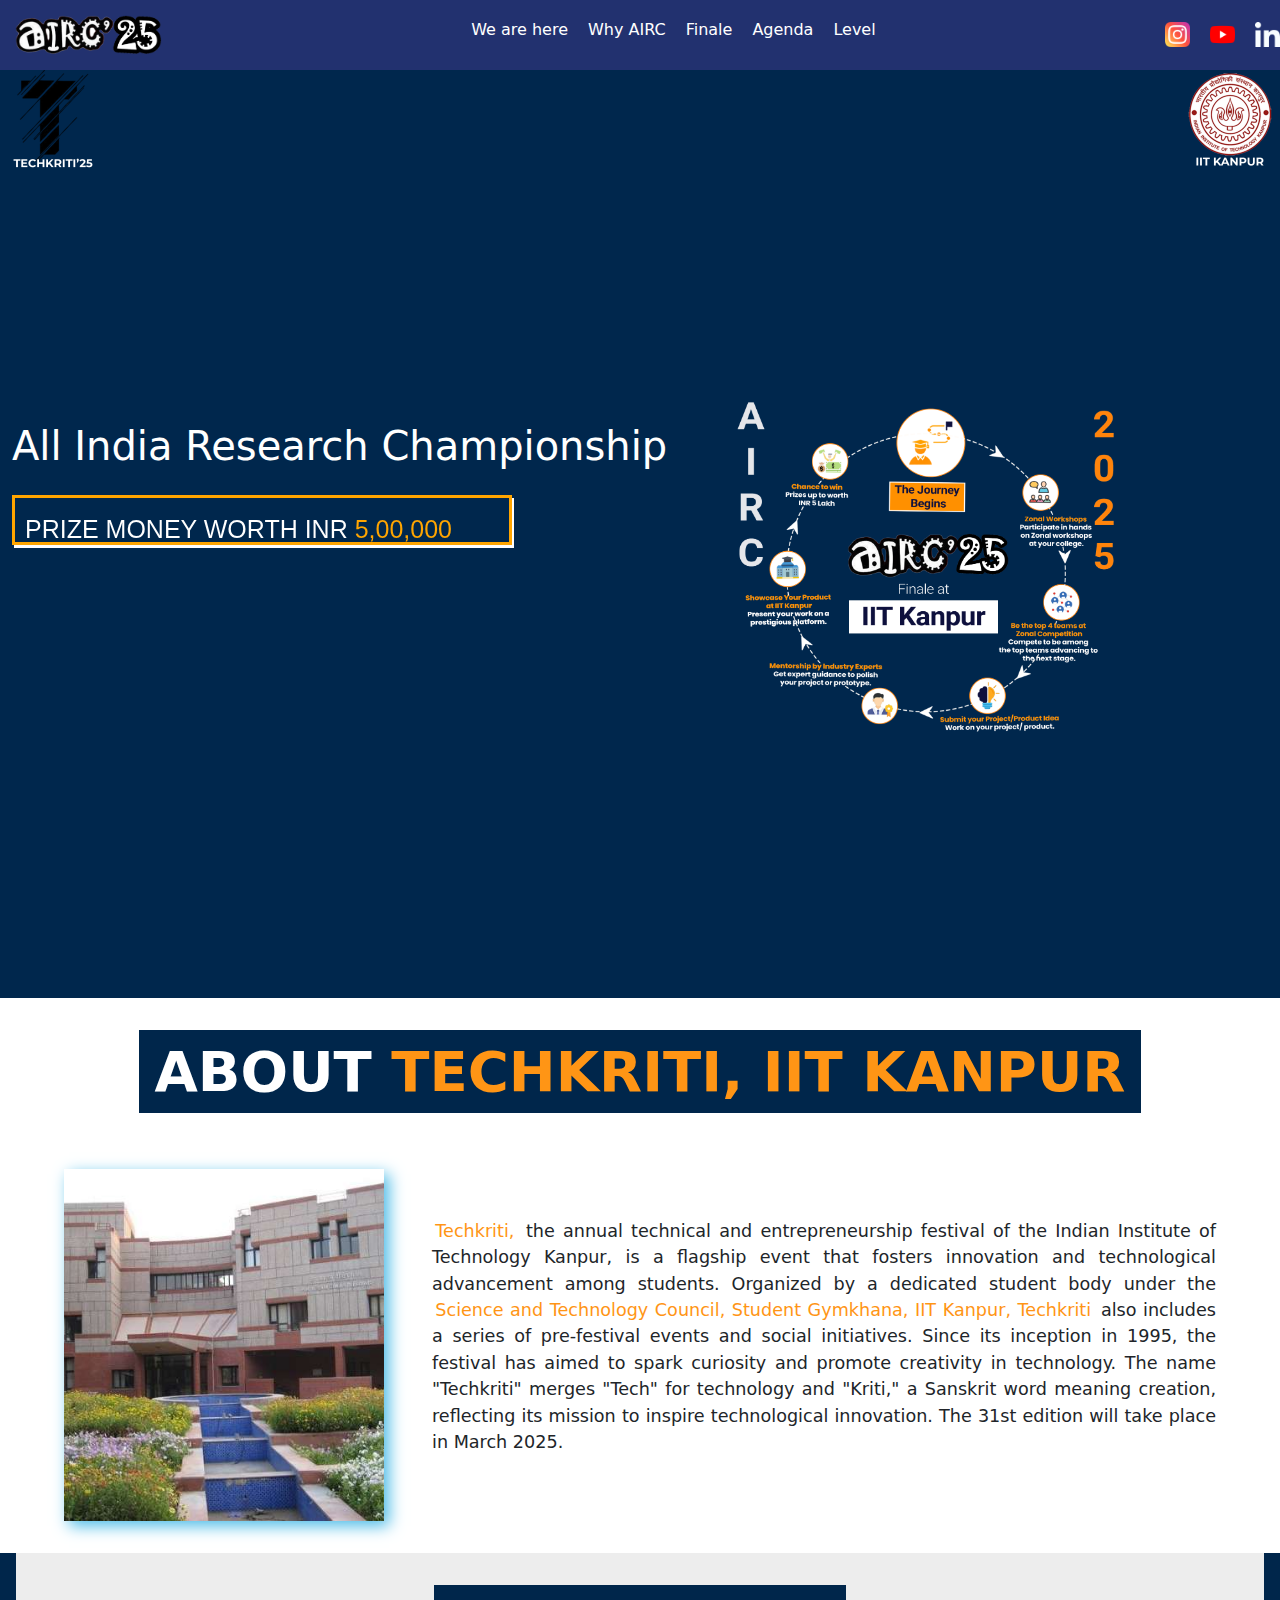
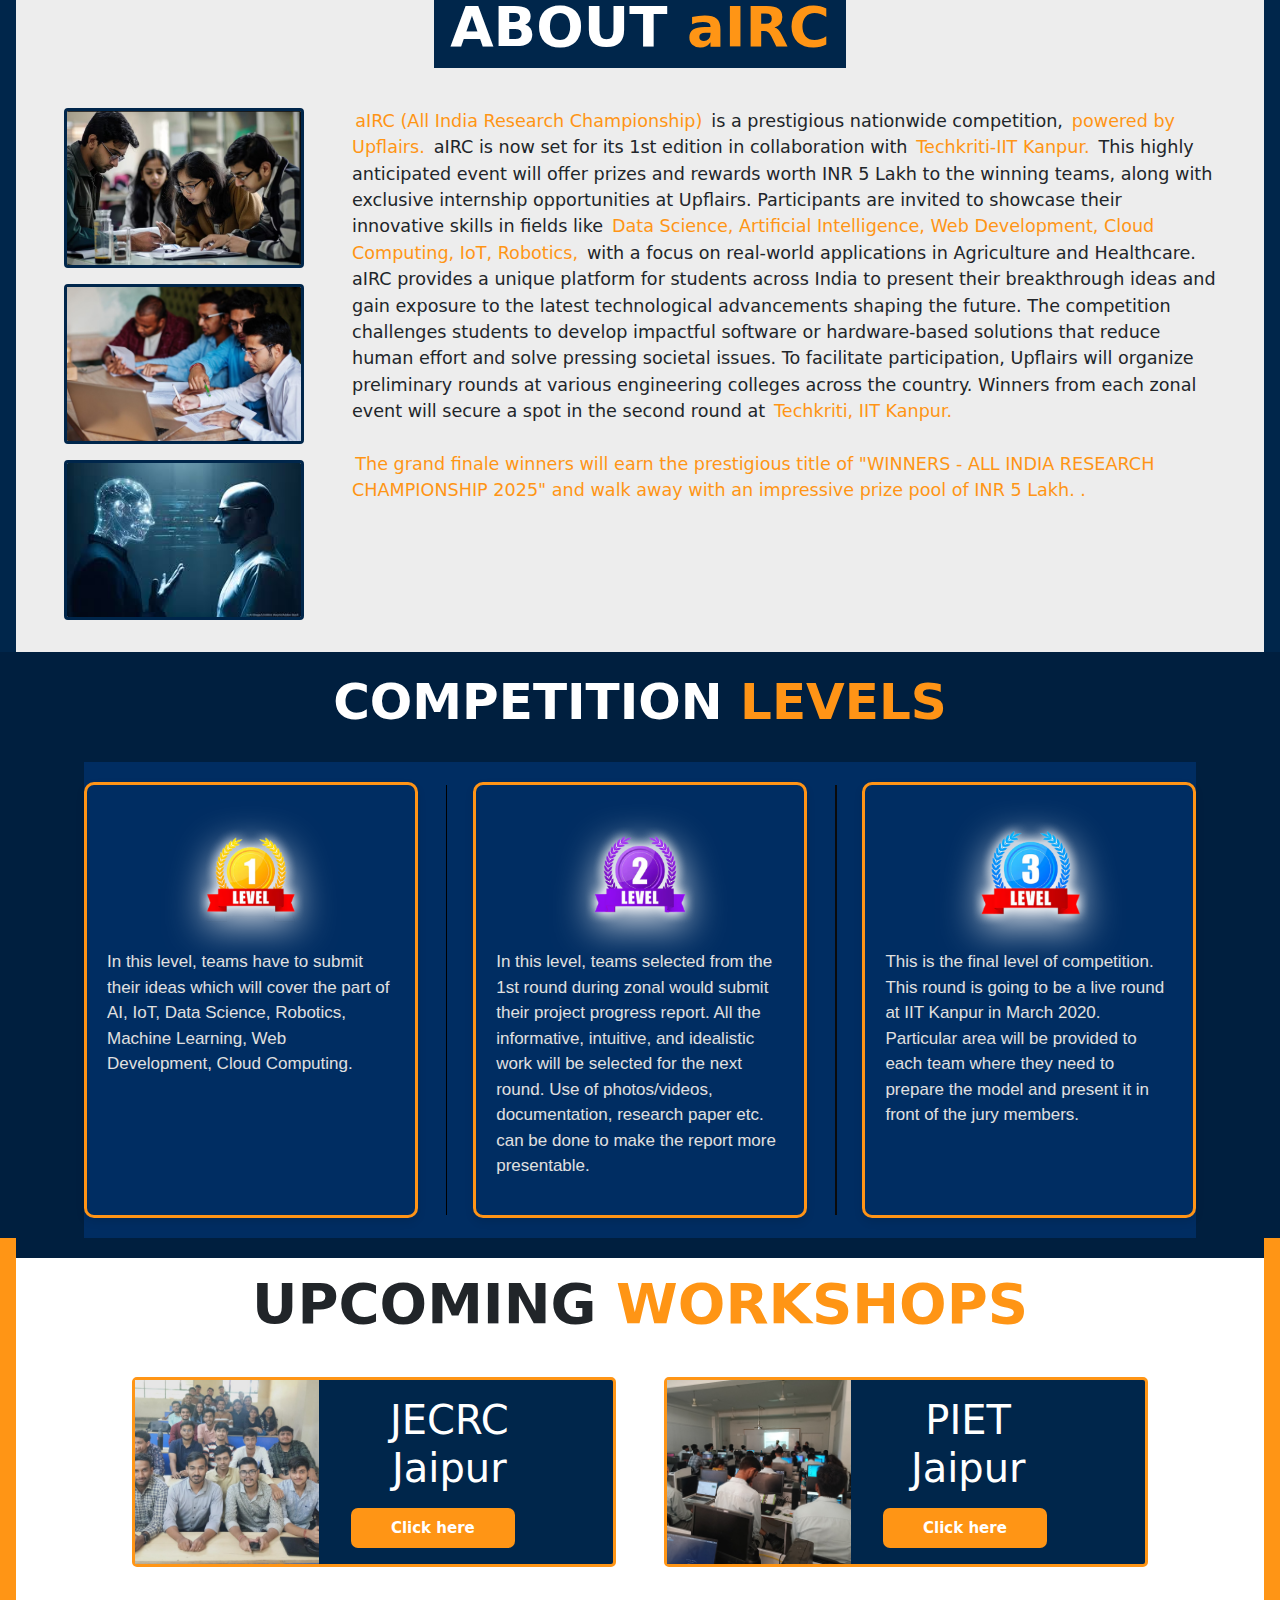
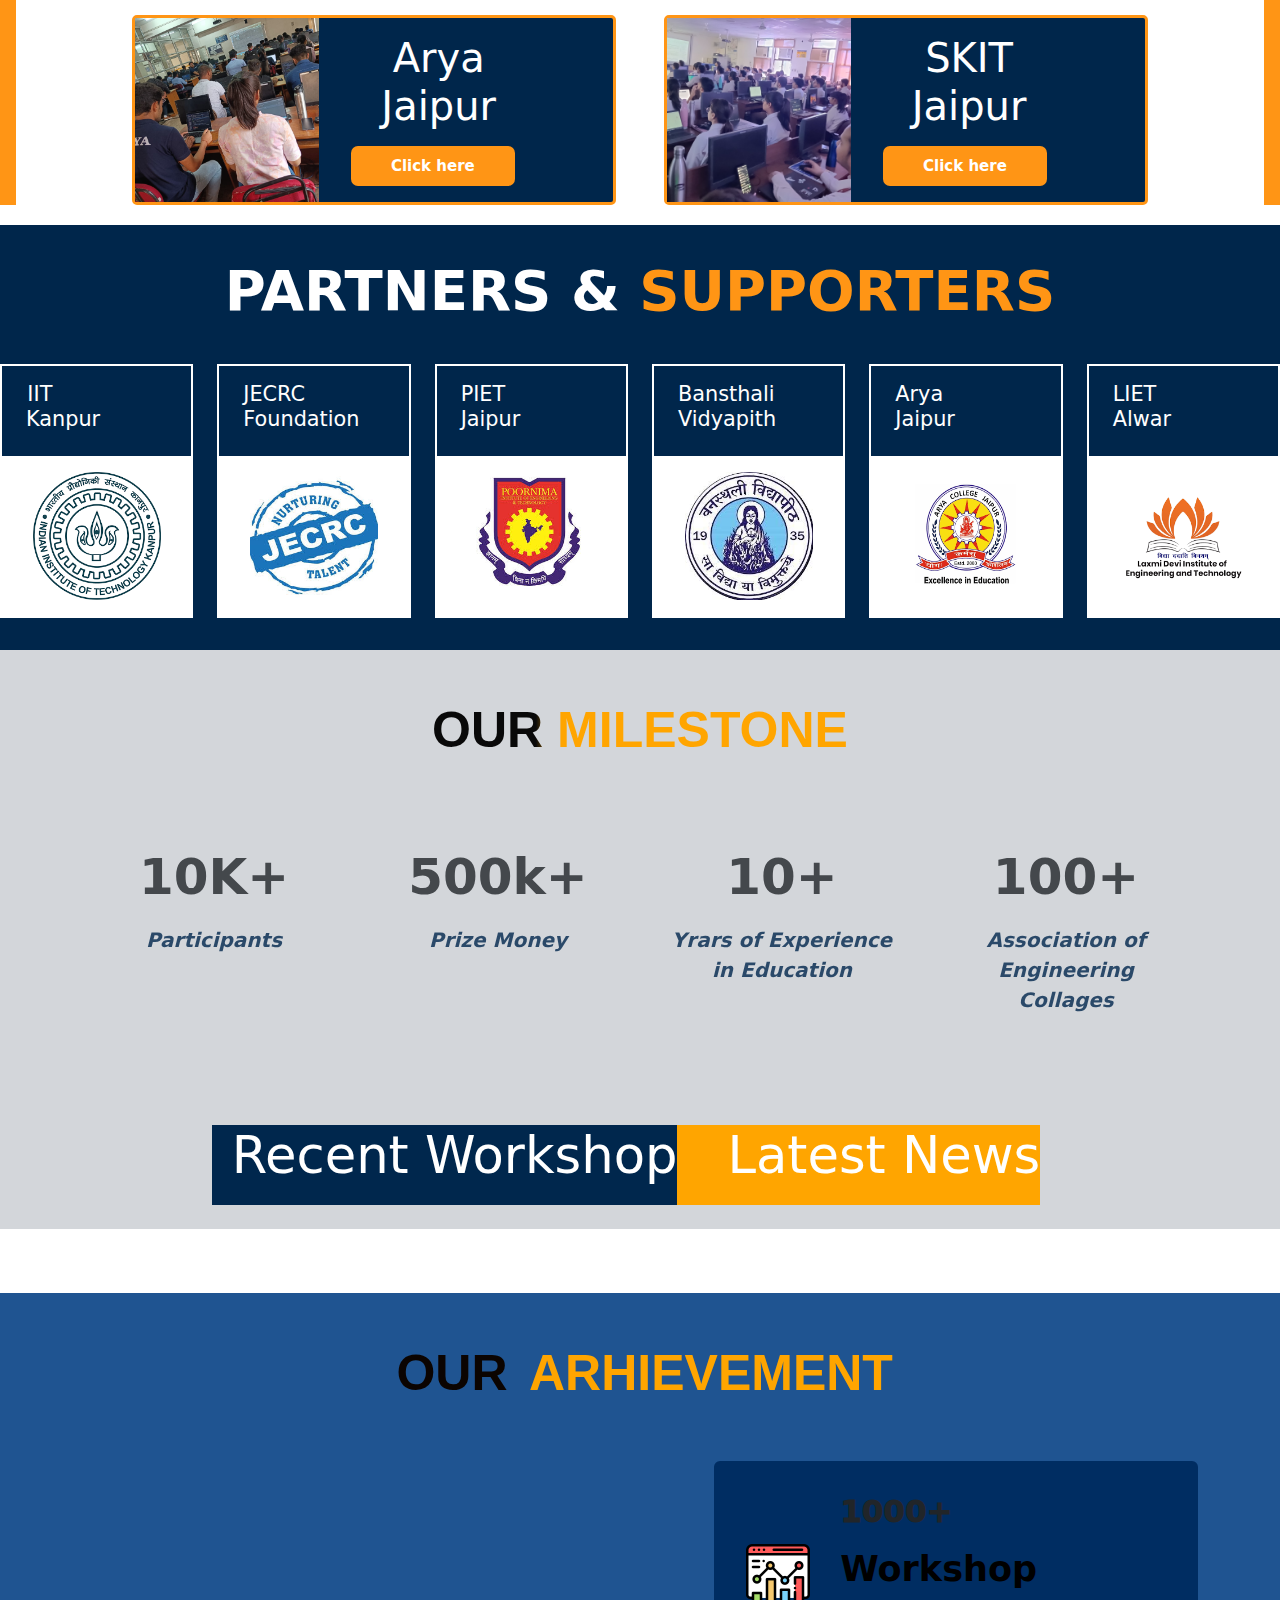
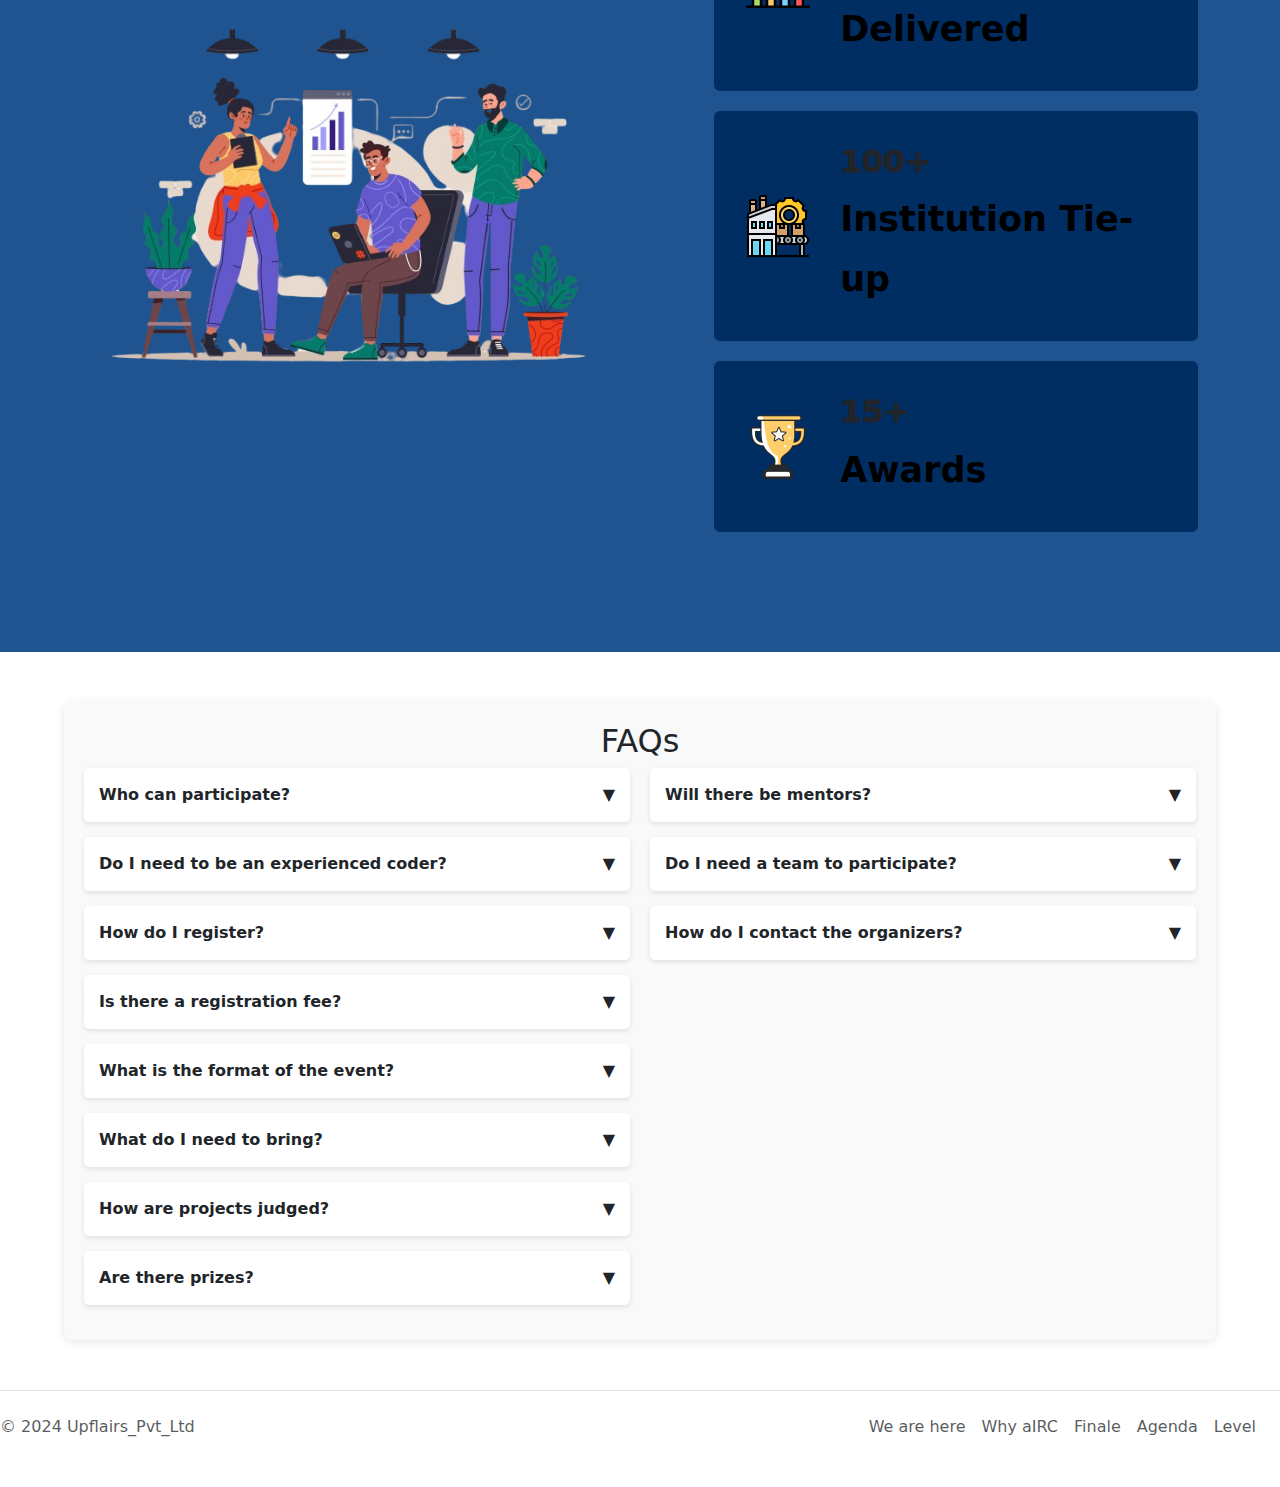
<file: index.html>
<!DOCTYPE html>
<html lang="en">

<head>
  <meta charset="UTF-8">
  <meta name="viewport" content="width=device-width, initial-scale=1.0">
  <title>AIRC</title>
  <!-- <link rel="icon" type="./img/AIRC_25LOGO (2)/x-icon" href="./img/AIRC_25LOGO (2).png/favicon.ico"> -->
  <link rel="stylesheet" href="index.css">
  <link href="https://cdn.jsdelivr.net/npm/bootstrap@5.3.3/dist/css/bootstrap.min.css" rel="stylesheet"
    integrity="sha384-QWTKZyjpPEjISv5WaRU9OFeRpok6YctnYmDr5pNlyT2bRjXh0JMhjY6hW+ALEwIH" crossorigin="anonymous">
  <script src="https://cdn.jsdelivr.net/npm/bootstrap@5.3.3/dist/js/bootstrap.bundle.min.js"
    integrity="sha384-YvpcrYf0tY3lHB60NNkmXc5s9fDVZLESaAA55NDzOxhy9GkcIdslK1eN7N6jIeHz"
    crossorigin="anonymous"></script>
</head>

<body>
  <!-- Start Header -->




  <header>
    <nav class="navbar">
      <div class="logo">
        <a href="file:///C:/Users/User/Desktop/AIRC/index.html"> <img src="./img/AIRC_25LOGO (2).png" alt="AIRC Logo">
        </a>
      </div>
      <ul class="nav-links" id="nav-links">
        <li><a href="#landing">We are here </a></li>
        <li class="dropdown">
          <a href="#airc">Why AIRC </a>
          <!-- <ul class="dropdown-menu">
        <li><a href="#">Campus Ambassador</a></li>
        <li><a href="#">Know Us</a></li>
        <li><a href="#">Flair Stories</a></li>
        <li><a href="#">Career Opportunity</a></li>
      </ul> -->
        </li>
        <li class="dropdown">
          <a href="#work-steps">Finale</a>
          <!-- <ul class="dropdown-menu">
        <li><a href="#">Data Science with Machine Learning</a></li>
        <li><a href="#">Full Stack Web Development</a></li>
        <li><a href="#">Embedded Systems and Robotics</a></li>
        <li><a href="#">Cloud Computing & DevOps</a></li>
      </ul> -->
        </li>
        <li><a href="#agenda">Agenda</a></li>
        <!-- <li><a href="#">Workshop</a></li> -->
        <li><a href="#level">Level</a></li>
      </ul>
      <div class="hamburger" id="hamburger">
        &#9776;
      </div>
      <div class="social-icons">
        <a href="https://www.instagram.com/upflairs_pvt_ltd/"><img src="./img/instagram.png" alt="Instagram"></a>
        <a href="https://www.youtube.com/@upflairs6521"><img src="./img/youtube.png" alt="YouTube"></a>
        <a href="https://www.linkedin.com/company/upflairs/"><img src="./img/linkedin.png" alt="LinkedIn"></a>
      </div>

      <!-- <div class="hamburger" id="hamburger">
            &#9776;
        </div> -->
    </nav>
  </header>
  <!-- Ebd Header -->

  <!-- Start Landing -->

  <div class="landing" id="landing">
    <div class="pic">
      <img src="./img/againtech3.png" alt="">
      <img src="./img/iitkanpur2.png" alt="">
    </div>
    <div class="container">
      <div class="text">

        <h1>All India Research Championship</h1>
        <div class="inr">
          <p>PRIZE MONEY WORTH INR 5,00,000</p>
        </div>
      </div>

      <div class="image">
        <img src="./img/airc 25 flow chart (1).png" alt="">
      </div>
    </div>

    <a href="#articles" class="go-down">
      <i class="fas fa-angle-double-down fa-2x"></i>
    </a>
  </div>
  <!-- End Landing -->



  <!-- about techkriti, iit Kanpur -->
  <section class="techkriti" id="agenda">
    <h1>ABOUT <span>TECHKRITI, IIT KANPUR</span></h1>
    <div class="div1">
      <img src="./img/iitkanpur pic.jpg" alt="" />
      <p>
        <mark>Techkriti,</mark> the annual technical and entrepreneurship festival of the Indian Institute of
        Technology
        Kanpur, is a flagship event that fosters innovation and technological advancement among students.
        Organized by a dedicated student body under the <mark>Science and Technology Council, Student Gymkhana, IIT
          Kanpur, Techkriti </mark> also includes a series of pre-festival events and social initiatives. Since its
        inception in 1995, the festival has aimed to spark curiosity and promote creativity in technology. The
        name "Techkriti" merges "Tech" for technology and "Kriti," a Sanskrit word meaning creation, reflecting
        its mission to inspire technological innovation. The 31st edition will take place in March 2025.
      </p>
    </div>
  </section>

  <!-- end  about techkriti, iit Kanpur -->


  <!-- about airc -->
  <section class="airc" id="airc">
    <h1>ABOUT <span>aIRC</span></h1>
    <div class="div1">
      <div class="div2">
        <img src="./img/about AIRC.jpg" alt="" />
        <img src="./img/about2.jpg" alt="" />
        <img src="./img/aiAIRC.jpg" alt="" />
      </div>
      <p>

        <mark> aIRC (All India Research Championship) </mark> is a prestigious nationwide competition, <mark>powered
          by Upflairs. </mark> aIRC is now set for its 1st edition in collaboration with <mark>Techkriti-IIT
          Kanpur.</mark> This highly anticipated event will offer prizes and rewards worth INR 5 Lakh to the winning
        teams, along with exclusive internship opportunities at Upflairs.
        Participants are invited to showcase their innovative skills in fields like <mark> Data Science, Artificial
          Intelligence, Web Development, Cloud Computing, IoT, Robotics, </mark> with a focus on real-world
        applications in Agriculture and Healthcare. aIRC provides a unique platform for students across India to
        present their breakthrough ideas and gain exposure to the latest technological advancements shaping the
        future.
        The competition challenges students to develop impactful software or hardware-based solutions that reduce
        human effort and solve pressing societal issues. To facilitate participation, Upflairs will organize
        preliminary rounds at various engineering colleges across the country. Winners from each zonal event will
        secure a spot in the second round at <mark>Techkriti, IIT Kanpur.</mark>
        <br> <br>
        <mark> The grand finale winners will earn the prestigious title of "WINNERS - ALL INDIA RESEARCH CHAMPIONSHIP
          2025" and walk away with an impressive prize pool of INR 5 Lakh. .</mark>
      </p>
    </div>
  </section>
  <!-- end  about airc -->

  <!-- competition level -->

  <section class="CompetitionLevelsSection" id="level">
    <div class="container2">
      <h1>Competition <span>Levels</span></h1>
      <div class="levels">
        <div class="level">
          <div class="badge level1">
            <img src="./img/star1.png" alt="level">
          </div>
          <p>In this level, teams have to submit their ideas which will cover the part of AI, IoT, Data Science,
            Robotics, Machine Learning, Web Development, Cloud Computing.</p>
        </div>
        <div class="level">
          <div class="badge level2">
            <img src="./img/star2.png" alt="level">
          </div>
          <p>In this level, teams selected from the 1st round during zonal would submit their project progress report.
            All the informative, intuitive, and idealistic work will be selected for the next round. Use of
            photos/videos, documentation, research paper etc. can be done to make the report more presentable.</p>
        </div>
        <div class="level">
          <div class="badge level3">
            <img src="./img/star3.png" alt="level">
          </div>
          <p>This is the final level of competition. This round is going to be a live round at IIT Kanpur in March
            2020.
            Particular area will be provided to each team where they need to prepare the model and present it in front
            of the jury members.</p>
        </div>
      </div>
    </div>
  </section>

  <!--  end competition level -->

  <!-- upcoming-workshop -->

  <section class="upcoming-workshop">
    <h1>UPCOMING <span>WORKSHOPS</span></h1>
    <div class="div1">
      <div class="div2">
        <img src="./img/jecrcimg.jpg" alt="" />
        <div class="div3">
          <h2>JECRC Jaipur</h2>
          <a href="http://localhost:3000/Register.html"> <button>Click here</button></a>
        </div>
      </div>
      <div class="div2">
        <img src="./img/PIET img.jpg" alt="" />
        <div class="div3">
          <h2>PIET Jaipur</h2>
          <a href="http://localhost:3000/Register.html"><button>Click here</button></a>
        </div>
      </div>
      <div class="div2">
        <img src="./img/aryapic.jpg" alt="" />
        <div class="div3">
          <h2>Arya Jaipur</h2>
          <a href="http://localhost:3000/Register.html"> <button>Click here</button></a>
        </div>
      </div>
      <div class="div2">
        <img src="./img/skitim.jpg" alt="" />
        <div class="div3">
          <h2>SKIT Jaipur</h2>
          <a href="http://localhost:3000/Register.html"> <button>Click here</button></a>
        </div>
      </div>
    </div>
  </section>

  <!--  end upcoming-workshop -->


  <!-- partners support -->

  <section class="partners">
    <h1>PARTNERS & <span>SUPPORTERS</span></h1>
    <div class="div1">
      <div class="div2">
        <h4>IIT Kanpur</h4>
        <div class="div3"><img src="./img/iitkanpur.png" alt="" /></div>
      </div>
      <div class="div2">
        <h4>JECRC Foundation</h4>
        <div class="div3"><img src="./img/jcerc.jpg" alt="" /></div>
      </div>
      <div class="div2">
        <h4>PIET Jaipur</h4>
        <div class="div3"><img src="./img/PIET.jpg" alt="" /></div>
      </div>
      <div class="div2">
        <h4>Bansthali Vidyapith</h4>
        <div class="div3"><img src="./img/bansthali1.jpg" alt="" /></div>
      </div>
      <div class="div2">
        <h4>Arya Jaipur</h4>
        <div class="div3"><img src="./img/arya1.png" alt="" /></div>
      </div>
      <div class="div2">
        <h4>LIET Alwar</h4>
        <div class="div3"><img src="./img/LIET.png" alt="" /></div>
      </div>
    </div>

  </section>

  <!-- end  partners support -->



  <!-- Start OUR MILESTONE -->
  <div class="stats" id="stats">
    <h2>OUR MILESTONE</h2>
    <div class="container">
      <div class="box">
        <i class="far fa-user fa-2x fa-fw"></i>
        <span class="number">10K+</span>
        <span class="text">Participants</span>
      </div>
      <div class="box">
        <i class="fas fa-code fa-2x fa-fw"></i>
        <span class="number">500k+</span>
        <span class="text">Prize Money</span>
      </div>
      <div class="box">
        <i class="fas fa-globe-asia fa-2x fa-fw"></i>
        <span class="number">10+</span>
        <span class="text">Yrars of Experience in Education</span>
      </div>
      <div class="box">
        <i class="far fa-money-bill-alt fa-2x fa-fw"></i>
        <span class="number">100+</span>
        <span class="text">Association of Engineering Collages</span>
      </div>
    </div>
    <div class="workshop">
      <div class="work">
        <h1>Recent Workshop</h1>
      </div>
      <div class="work">

        <h3>Latest News</h3>
        <!-- <img src="./img/addPlusIcon.png" alt=""> -->
      </div>
    </div>

  </div>
  <!-- End OUR MILESTONE -->



  <!-- Start OUR ARHIEVEMENT -->
  <div class="color">
    <div class="work-steps" id="work-steps">
      <h2 class="main-title1"> <mark>OUR</mark> <span>ARHIEVEMENT</span>  </h2>
      <div class="container">
        <img src="./img/work-steps pic.png" alt="" class="image">
        <div class="info">
          <div class="box">
            <img src="./img/work-steps-2.png" alt="">
            <div class="text">
              <h3>1000+</h3>
              <p>Workshop Delivered</p>
            </div>
          </div>
          <div class="box">
            <img src="./img/work-steps-2 (1).png" alt="">
            <div class="text">
              <h3>100+</h3>
              <p>Institution Tie-up</p>
            </div>
          </div>
          <div class="box">
            <img src="./img/prize-icon.png" alt="">
            <div class="text">
              <h3>15+</h3>
              <p>Awards</p>
            </div>
          </div>
        </div>
      </div>
    </div>
  </div>
  <!-- End OUR ARHIEVEMENT-->


  <!-- start footer -->

  <div class="faq-container">
    <h2>FAQs</h2>
    <div class="faq-grid">
      <div class="faq-column">
        <div class="faq">
          <div class="question">Who can participate? <span class="arrow">&#9660;</span></div>
          <div class="answer">Students and tech enthusiasts of all skill levels are welcome to join. Specific
            eligibility criteria may apply based on the event.</div>
        </div>
        <div class="faq">
          <div class="question">Do I need to be an experienced coder? <span class="arrow">&#9660;</span></div>
          <div class="answer">No! AIRC encourage collaboration. Beginners, designers, and non-technical participants
            are welcome to contribute ideas and creativity.</div>
        </div>
        <div class="faq">
          <div class="question">How do I register? <span class="arrow">&#9660;</span></div>
          <div class="answer">Registration details will be available on the official event website. Follow the
            instructions to sign up as an individual or as part of a team.</div>
        </div>
        <div class="faq">
          <div class="question">Is there a registration fee? <span class="arrow">&#9660;</span></div>
          <div class="answer">Registration may come with a nominal fee, depending on the event. Check the event
            details for specific information.</div>
        </div>
        <div class="faq">
          <div class="question">What is the format of the event? <span class="arrow">&#9660;</span></div>
          <div class="answer">The championship typically lasts 12 to 14 hours. Teams brainstorm, develop, and present
            their projects within the given timeframe</div>
        </div>
        <div class="faq">
          <div class="question">What do I need to bring? <span class="arrow">&#9660;</span></div>
          <div class="answer">Bring your laptop, chargers, and any other equipment you might need. Access to power
            will be provided at the venue.</div>
        </div>
        <div class="faq">
          <div class="question">How are projects judged? <span class="arrow">&#9660;</span></div>
          <div class="answer">Projects will be judged based on creativity, technical complexity, practicality, and
            overall impact. Judging criteria will be announced before the event.</div>
        </div>
        <div class="faq">
          <div class="question">Are there prizes? <span class="arrow">&#9660;</span></div>
          <div class="answer">Yes, prizes will be awarded to the top teams, including cash rewards, internships, and
            certifications.
          </div>
        </div>
      </div>
      <div class="faq-column">
        <div class="faq">
          <div class="question">Will there be mentors? <span class="arrow">&#9660;</span>
          </div>
          <div class="answer">Yes, experienced mentors will be available to guide participants throughout.</div>
        </div>
        <div class="faq">
          <div class="question">Do I need a team to participate? <span class="arrow">&#9660;</span></div>
          <div class="answer">You can join as an individual and form a team during the event, or sign up with an
            existing team. Teams typically consist of max 5 members.</div>
        </div>
        <div class="faq">
          <div class="question">How do I contact the organizers? <span class="arrow">&#9660;</span>
          </div>
          <div class="answer">You can reach out through the official event website or via email/social media provided
            in the event’s contact details.</div>
        </div>

      </div>
    </div>
  </div>

  <!-- end footer -->


  <!--  main start footer  -->

  <footer class="d-flex flex-wrap justify-content-between align-items-center py-3 my-4 border-top ">
    <p class="col-md-4 mb-0 text-body-secondary">© 2024 Upflairs_Pvt_Ltd </p>

    <a href="/"
      class="col-md-4 d-flex align-items-center justify-content-center mb-3 mb-md-0 me-md-auto link-body-emphasis text-decoration-none">
      <svg class="bi me-2" width="40" height="32">
        <use xlink:href="#bootstrap"></use>
      </svg>
    </a>

    <ul class="nav col-md-4 justify-content-end">
      <li class="nav-item"><a href="#" class="nav-link px-2 text-body-secondary">We are here</a></li>
      <li class="nav-item"><a href="#" class="nav-link px-2 text-body-secondary">Why aIRC</a></li>
      <li class="nav-item"><a href="#" class="nav-link px-2 text-body-secondary">Finale</a></li>
      <li class="nav-item"><a href="#" class="nav-link px-2 text-body-secondary">Agenda</a></li>
      <li class="nav-item"><a href="#" class="nav-link px-2 text-body-secondary">Level</li>
    </ul>
  </footer>
  <!--  main start footer  -->


  <script src="index.js"></script>

</body>

</html>
</file>
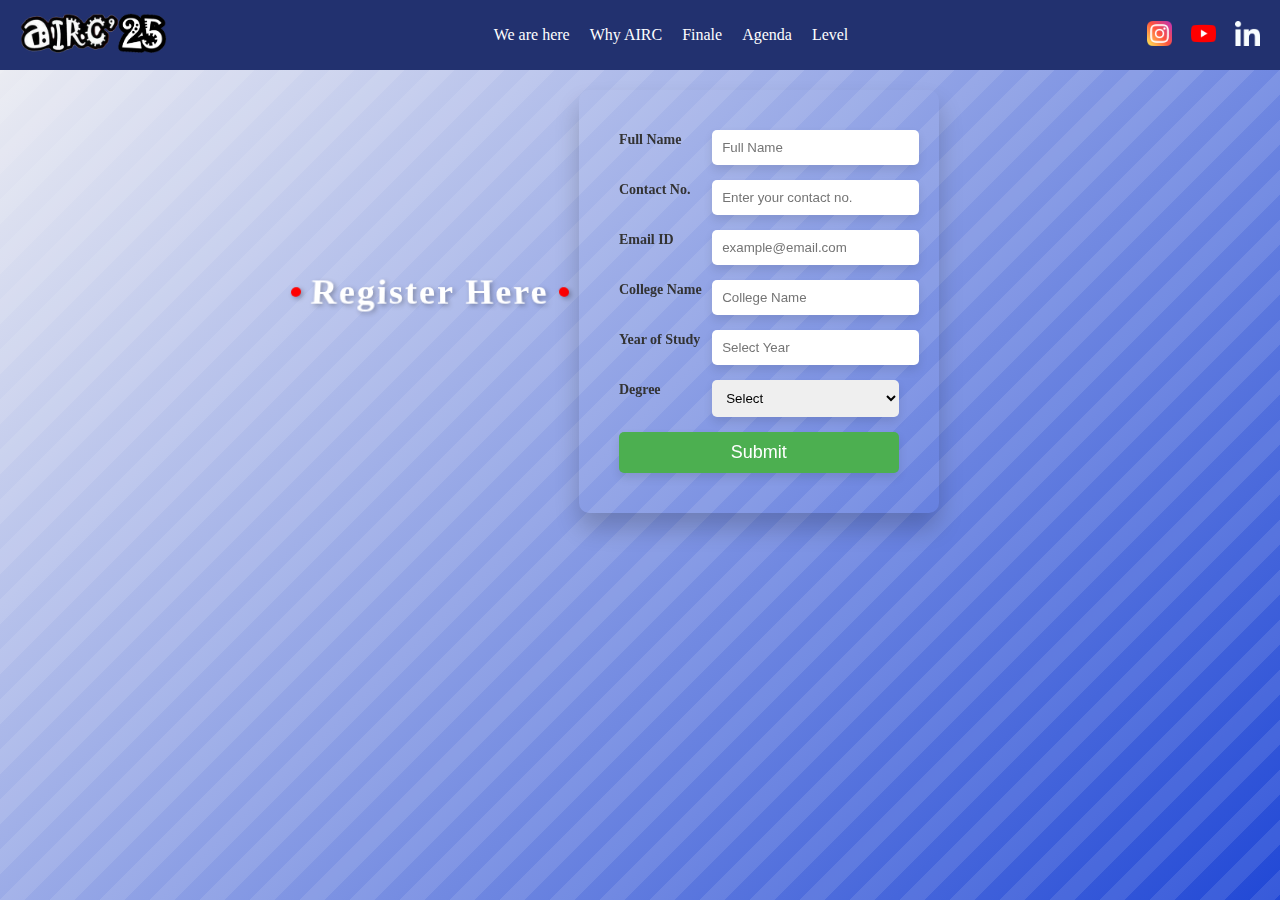
<file: public/Register.html>
<!DOCTYPE html>
<html lang="en">

<head>
    <meta charset="UTF-8">
    <meta name="viewport" content="width=device-width, initial-scale=1.0">
    <title>Document</title>
    <link rel="stylesheet" href="Register.css">
</head>

<body>

      <!-- Start Header -->
      <header>
        <nav class="navbar">
            <div class="logo">
               <a href="file:///C:/Users/User/Desktop/AIRC/index.html"> <img src="image.png" alt="AIRC Logo"> </a> 
            </div>
            <ul class="nav-links" id="nav-links">
                <li><a href="#landing">We are here </a></li>
                <li class="dropdown">
                    <a href="#airc">Why AIRC </a>
                    <!-- <ul class="dropdown-menu">
            <li><a href="#">Campus Ambassador</a></li>
            <li><a href="#">Know Us</a></li>
            <li><a href="#">Flair Stories</a></li>
            <li><a href="#">Career Opportunity</a></li>
          </ul> -->
                </li>
                <li class="dropdown">
                    <a href="file:///C:/Users/User/Desktop/AIRC/index.html#work-steps">Finale</a>
                    <!-- <ul class="dropdown-menu">
            <li><a href="#">Data Science with Machine Learning</a></li>
            <li><a href="#">Full Stack Web Development</a></li>
            <li><a href="#">Embedded Systems and Robotics</a></li>
            <li><a href="#">Cloud Computing & DevOps</a></li>
          </ul> -->
                </li>
                <li><a href="file:///C:/Users/User/Desktop/AIRC/index.html#agenda">Agenda</a></li>
                <!-- <li><a href="#">Workshop</a></li> -->
                <li><a href="file:///C:/Users/User/Desktop/AIRC/index.html#level">Level</a></li>
            </ul>
            <div class="hamburger" id="hamburger">
                &#9776;
            </div>
            <div class="social-icons">
                <a href="https://www.instagram.com/upflairs_pvt_ltd/"><img src="instagram.png" alt="Instagram"></a>
                <a href="https://www.youtube.com/@upflairs6521"><img src="youtube.png" alt="YouTube"></a>
                <a href="https://www.linkedin.com/company/upflairs/"><img src="linkedin.png" alt="LinkedIn"></a>
            </div>

            <!-- <div class="hamburger" id="hamburger">
                &#9776;
            </div> -->
        </nav>
    </header>

  <!-- Ebd Header -->

   <div class="body1">
    
        <label for="show" class="title">Register Here<i class="flag left"></i><i class="flag right"></i></label>

        <!-- Form -->
        <form action="http://localhost:3000/sign_up" class="form" method="post">
            <div class="group">
                <div class="col-1">
                    <label for="f-name" id="name">Full Name</label >
                </div>
                <div class="col-2">
                    <input type="text" name="name" id="name" placeholder="Full Name" required/>
                </div>
            </div>

            <div class="group">
                <div class="col-1">
                    <label for="contact" id="contactno">Contact No.</label>
                </div>
                <div class="col-2">
                    <input type="text" id="contactno" name="contactno" placeholder="Enter your contact no." required />
                </div>
            </div>

            <div class="group">
                <div class="col-1">
                    <label for="email" id="email">Email ID</label>
                </div>
                <div class="col-2">
                    <input type="email" name="email" id="email" placeholder="example@email.com"  required/>
                </div>
            </div>

            <div class="group">
                <div class="col-1">
                    <label for="college" id="collagename">College Name</label>
                </div>
                <div class="col-2">
                    <input type="text" name="collagename" id="collagename" placeholder="College Name"  required/>
                </div>
            </div>

            <div class="group">
                <div class="col-1">
                    <label for="year" id="year">Year of Study</label>
                </div>
                <div class="col-2">
                    <input type="text" name="year" id="year" placeholder="Select Year"  required/>
                </div>
            </div>

            <div class="group">
                <div class="col-1">
                    <label for="course" id="course">Degree</label>
                </div>
                <div class="col-2">
                    <select id="course" name="course">
                        <option value="" disabled selected>Select</option>
                        <option value="bca">BCA</option>
                        <option value="mca">MCA</option>
                        <option value="btech">B.Tech</option>
                        <option value="mtech">M.Tech</option>
                    </select>
                </div>
            </div>

            <!-- Submit button -->
            <input type="submit" class="submit" value="Submit" id="submit" />
        </form>
    </div>

    <script>
        const hamburger = document.getElementById('hamburger');
        const navLinks = document.getElementById('nav-links');
        const body1=document.querySelector('.body1');

        hamburger.addEventListener('click', () => {
            navLinks.classList.toggle('show');
            body1.classList.toggle('move');

        });
    </script>
</body>

</html>
</file>
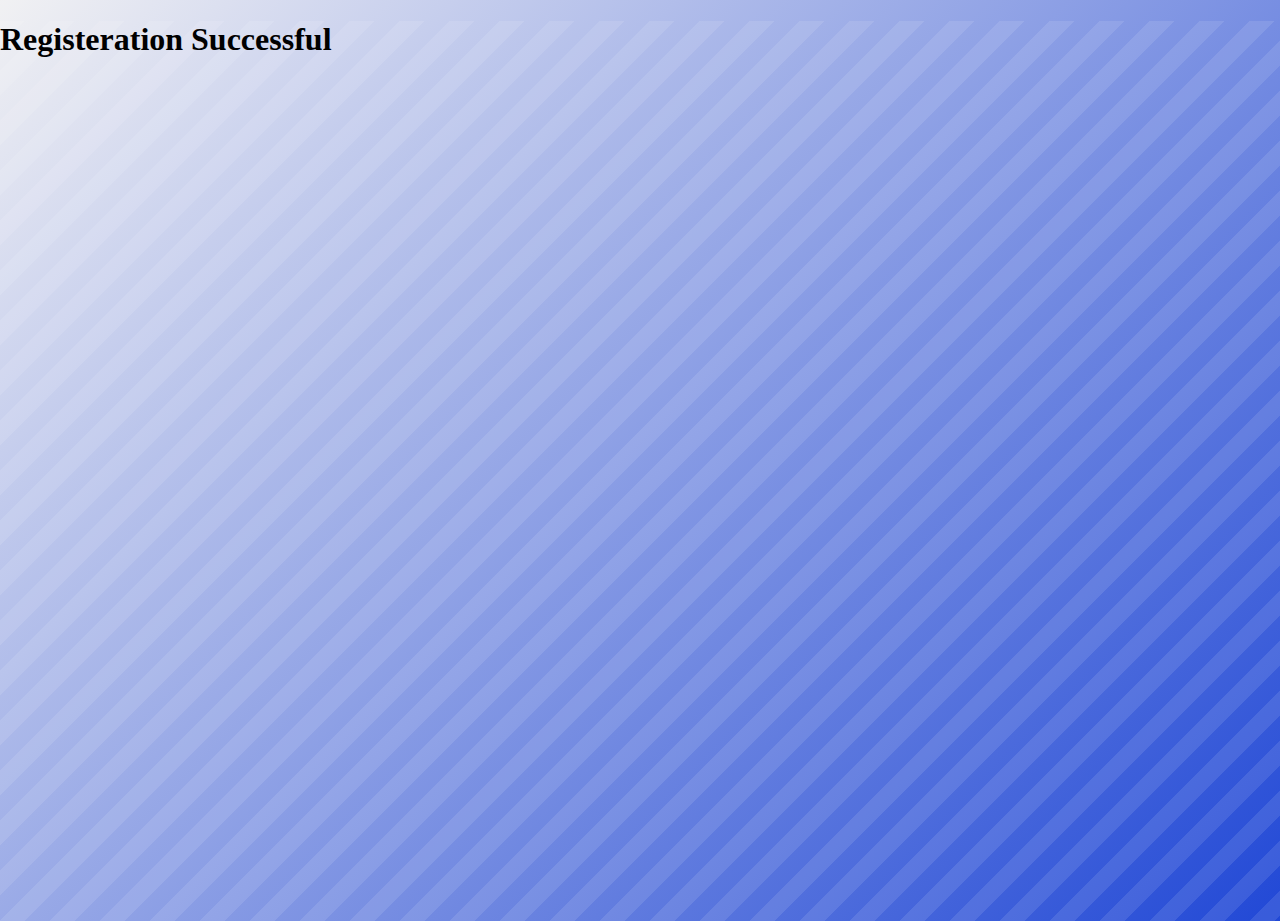
<file: public/signup_successful.html>
<!DOCTYPE html>
<html lang="en">
<head>
    <meta charset="UTF-8">
    <meta name="viewport" content="width=device-width, initial-scale=1.0">
    <title>Registeration Successful</title>
    <link rel="stylesheet" href="Register.css">
</head>
<body>
     <h1>Registeration Successful</h1>
</body>
</html>
</file>
<file: index.css>
/* Start Global Rules */
* {
  -webkit-box-sizing: border-box;
  -moz-box-sizing: border-box;
  box-sizing: border-box;

}

:root {
  --main-color: #2196f3;
  --main-color-alt: #1787e0;
  --main-transition: 0.3s;
  --main-padding-top: 100px;
  --main-padding-bottom: 100px;
  --section-background: #ececec;
}

html {
  scroll-behavior: smooth;
}

body {
  font-family: "Cairo", sans-serif;
  background-color: white;
  color: black;
  /* overflow: hidden; */
  margin: 0px;
  padding: 0px;
  

}

/* Start Header */






header {
  background-color: #22316f;

}

.navbar {
  display: flex;
  justify-content: space-between;
  align-items: center;
  padding: 10px 20px;
}

.logo img {
  max-width: 150px;
  cursor: pointer;
  margin-left: 15px;
}

.nav-links {
  list-style: none;
  display: flex;
  gap: 20px;
  font-size: 25px;
}

.nav-links li {
  position: relative;
}

.nav-links a {
  text-decoration: none;
  color: #fff;
  font-size: 16px;
  font-weight: 500;
  transition: transform 0.10s ease, box-shadow 0.8s ease;
  &:hover {
      color: #ff9515;
      transform: scale(1.2) rotate(10deg); /* Scaling and slight rotation on hover */
      box-shadow: 0 4px 15px rgba(0, 0, 0, 0.2); 
  }
}

.social-icons a img {
  max-width: 25px;
  margin-left: 15px;
  aspect-ratio: 3/3;
  transition: transform 0.5s ease, box-shadow 0.3s ease;
  transform-style: preserve-3d;
}

.social-icons a {
  display: inline-block;
  .social-icons a {
      perspective: 1000px;
      /* Add perspective for 3D effect */
  }
}

.social-icons a img:hover {
  transform: rotateY(15deg) rotateX(10deg) scale(1.2);
  /* 3D rotation and scale */
  box-shadow: 0 10px 20px rgba(0, 0, 0, 0.3);
  /* Add shadow to enhance 3D effect */
}


/* Hamburger icon style */
.hamburger {
  display: none;
  width: 30px;
  font-size: 30px;
  color: white;
  cursor: pointer;
  z-index: 12;

}

/* Responsive styles */
@media (max-width: 768px) {
  .nav-links {
      display: none;
      flex-direction: column;
      gap: 10px;
      position: absolute;
      top: 50px;
      left: 0;
      background-color: #4d60ae;
      width: 100%;
      text-align: center;
      padding: 20px 0;
  }
  .logo img {
      max-width: 100px;
  }

  .nav-links li {
      margin-bottom: 10px;
      position: relative;
     
  }

  .hamburger {
      display: block;
  }

  .social-icons {
      /* display: none;  */
  }

  .show {
      display: flex !important;
      flex-direction: column;
      
  }

  /* Mobile dropdown menu */
  .dropdown .dropdown-menu {
      position: static;
      background-color: transparent;
      box-shadow: none;
      padding: 0;
  }

  .dropdown .dropdown-menu li {
      margin-bottom: 0;
  }

  .dropdown:hover .dropdown-menu {
      display: none;
  }

  .dropdown-menu.show {
      display: block;
   
  }
}

/* end header */

/* Start Landing */
.landing {
  position: relative;
  background-color: #00274d;
}

 .move{
  margin-top: 238px;
 }

.landing .container {
  min-height: calc(100vh - 72px);
  display: flex;
  align-items: center;
  padding-bottom: 120px;
  margin: 0px;
}

.landing .text {
  flex: 1;
  color: white;

}

.landing .text img {

  text-align: start;
  height: 272px;
  position: relative;
  top: -100px;

}



@media (max-width: 991px) {
  .landing {
    width: 100%;
  }

  .landing .text {
    text-align: center;
  }
}

.landing .text h1 {
  font-size: 40px;
  position: relative;
  top: -50px;
  margin: 0;
  color: white;

}

@media (max-width: 767px) {
  .landing .text h1 {
    font-size: 20px;
    position: relative;
    top: 50px;

  }
}

.landing .text p {
  font-size: 23px;
  position: relative;
  top: -30px;
  line-height: 1.7;
  margin: 5px 0 0;
  color: #666;
  max-width: 500px;

}

@media (max-width: 991px) {
  .landing .text p {
    margin: 10px auto;

  }
}

@media (max-width: 767px) {
  .landing .text p {
    font-size: 18px;
  }
}

.landing .image img {
  position: relative;
  margin-top: 100px;
  width: 400px;
  overflow: hidden;
  animation: up-and-down 5s linear infinite;
  -webkit-animation: up-and-down 5s linear infinite;
  -moz-animation: up-and-down 5s linear infinite;
}

@media (max-width: 768px) {
  .landing .image img {
    width: 90%;
    /* Ensure it takes full width on small screens */
    height: auto;
   position: relative;
   left: 30px;
    /* Maintain aspect ratio */
    /* margin-top: -50px; */

  }

  .landing .container {
    flex-wrap: wrap;
  }

  .landing .container div {
    width: 100%;
  }

  .landing .pic {
  display: flex;
  justify-content: space-between;
  /* height: 40px!important; */
  img{
    width: 80px;
  }  

  }
  

  .landing .text .inr p {
    font-size: 16px !important;
    background: -webkit-linear-gradient(360deg, white 67%, orange 35%) !important;
    -webkit-background-clip: text !important;
    -webkit-text-fill-color: transparent !important;
    position: relative;
    top: 60px;
  }


}

.landing .pic {
  display: flex;
  justify-content: space-between;
  /* height: 40px!important; */
  img{
    width: 100px;
    transition: transform 0.3s ease, box-shadow 0.3s ease;
    cursor: pointer;
    &:hover {
      transform: scale(1.05);
      box-shadow: 0 8px 16px rgba(0, 0, 0, 0.2)
      
    }
  }  
  

 

  }
.landing .text .inr p {
  height: 50PX;
  width: 90%;
  color: #00274d;
  font-size: 25PX;
  padding: 10PX;
  border: orange solid;
  background: -webkit-linear-gradient(360deg, white 68%, orange 40%);
  -webkit-background-clip: text;
  -webkit-text-fill-color: transparent;
  font-family: Arial, Helvetica, sans-serif;
  box-shadow: white 2px 3px;

}
.landing .text .pic{
  height: 150px;
}

.landing .image1 img {
  width: 200px;
}


.landing .go-down {
  color: var(--main-color);
  position: absolute;
  bottom: 30px;
  left: 50%;
  transform: translateX(-50%);
  -webkit-transform: translateX(-50%);
  -moz-transform: translateX(-50%);
  -ms-transform: translateX(-50%);
  -o-transform: translateX(-50%);
  transition: var(--main-transition);
  -webkit-transition: var(--main-transition);
  -moz-transition: var(--main-transition);
  -ms-transition: var(--main-transition);
  -o-transition: var(--main-transition);
}

.landing .go-down:hover {
  color: var(--main-color-alt);
}

.landing .go-down i {
  animation: bouncing 1.5s infinite;
  -webkit-animation: bouncing 1.5s infinite;
}

/* End Landing */

/* Start OUR ARHIEVEMENT  */
.work-steps {
  padding-top: var(--main-padding-top);
  padding-bottom: var(--main-padding-bottom);
  position: relative;
  background-color: var(--section-background);
  background-color: #1f5491;
}

.work-steps .container {
  display: flex;
  align-items: center;
  justify-content: space-between;
}

@media (max-width: 991px) {
  .work-steps .container {
    flex-direction: column;
  }
  .work-steps{
    position: relative;
    top: -70px;
   
  }
}

.work-steps .image {
  max-width: 100%;
  margin-right: 100px;
  overflow: hidden;

}

@media (max-width: 991px) {
  .work-steps .image {
    margin: 0 0 50px;
  }
}

.work-steps .info .box {
  background-color: #002d62;
  padding: 30px;
  margin-bottom: 20px;
  border-radius: 6px;
  -webkit-border-radius: 6px;
  -moz-border-radius: 6px;
  -ms-border-radius: 6px;
  -o-border-radius: 6px;
  display: flex;
  align-items: center;
  border: 2px solid #002d62;
  position: relative;
  z-index: 1;
}

.work-steps .info .box::before {
  content: "";
  left: 50%;
  top: 50%;
  position: absolute;
  width: 0;
  height: 0;
  transform: translate(-50%, -50%);
  -webkit-transform: translate(-50%, -50%);
  -moz-transform: translate(-50%, -50%);
  -ms-transform: translate(-50%, -50%);
  -o-transform: translate(-50%, -50%);
  background-color: #ededed;
  z-index: -1;
  transition: var(--main-transition);
  -webkit-transition: var(--main-transition);
  -moz-transition: var(--main-transition);
  -ms-transition: var(--main-transition);
  -o-transition: var(--main-transition);
}

.work-steps .info .box:hover::before {
  width: 100%;
  height: 100%;
}

.work-steps .info .box img {
  width: 64px;
  margin-right: 30px;
}

.work-steps .info .box h3 {
  margin: 0;
  font-size: 31px;
  font-weight: 1000;
}

.work-steps .info .box p {
  color: #777;
  line-height: 1.7;
  margin: 10px 0 0;
  font-weight: 900;
  font-size: 35PX;
  color: black;
}

.main-title1 {
  font-size: 50px;
  font-weight: 700;
  position: relative;
  top: -50px;
  font-family: Arial, Helvetica, sans-serif;
}
.main-title1 mark {
 color: rgb(11, 4, 1);
background: transparent;
}
.main-title1 span {
  color: orange;
 background: transparent;
 }

@media screen and (max-width: 768px) {
  .main-title1 {
    font-size: 20px;
   
  }

  .work-steps .info .box {
    background-color: white;
  }
}
 @media (max-width: 1200px) {
  .main-title1 {
    font-size: 30px;
   
  }
}

@media (max-width: 992px) {
  .main-title1 {
    font-size: 30px;
  }
} 

/* End Work Steps */

/* Start our milestone*/
.stats {
  padding-top: var(--main-padding-top);
  padding-bottom: var(--main-padding-bottom);
  position: relative;

  background-size: cover;
  min-width: 300px;
}

.stats::before {
  content: "";
  position: absolute;
  left: 0;
  top: 0;
  width: 100%;
  height: 90%;
  background-color: #d3d6da;

}

.stats h2 {
  font-weight: bold;
  top: -50px;
  font-size: 50px;
  font-weight: 700;
  width: fit-content;
  margin: 0 auto 50px;
  position: relative;
  background: -webkit-linear-gradient(360deg, rgb(9, 9, 9) 25%, orange 30%);
  -webkit-background-clip: text;
  -webkit-text-fill-color: transparent;
  font-family: Arial, Helvetica, sans-serif;
}

@media screen and (max-width: 768px) {
  .stats h2 {
    font-size: 40px;
  }

  .stats .container {
    gap: 2px !important;
  }
}

.stats .container {
  display: grid;
  grid-template-columns: repeat(auto-fill, minmax(250px, 1fr));
  gap: 20px;
}


.stats .box {

  padding: 30px 15px;
  text-align: center;
  top: -60px;
  position: relative;
  opacity: 0.8;
  transition: var(--main-transition);
  -webkit-transition: var(--main-transition);
  -moz-transition: var(--main-transition);
  -ms-transition: var(--main-transition);
  -o-transition: var(--main-transition);
}

.stats .box::before,
.stats .box::after {
  content: "";
  position: absolute;
  width: 2px;
  background-color: var(--main-color);
  transition: 1s;
  -webkit-transition: 1s;
  -moz-transition: 1s;
  -ms-transition: 1s;
  -o-transition: 1s;
  height: 0;
}

.stats .box::before {
  top: 0;
  right: 0;
}

.stats .box::after {
  left: 0;
  bottom: 0;
}

.stats .box:hover {
  opacity: 1;
}

.stats .box:hover::before,
.stats .box:hover::after {
  height: 100%;
}

.stats .box .number {
  display: block;
  font-size: 50px;
  font-weight: bold;
  margin-top: 10px;
  margin-bottom: 10px;
}

.stats .box .text {
  color: #00274d;
  font-style: italic;
  font-size: 20px;
  font-weight: bold;
}

.workshop {
  font-weight: bold;
  width: 90%;

  font-weight: 700;
  display: flex;
  position: relative;
  justify-content: center;
  left: 50px;
  top: 20px;
}


.work h1 {
  background-color: #00274d;
  color: white;
  height: 80px;
  width: 100%;
  /* Make width responsive */
  padding-left: 20px;
  font-size: 4vw;
  /* Responsive font size */
  border: black;
}

.work h3 {
  background-color: orange;
  color: white;
  height: 80px;
  width: 100%;
  /* Make width responsive */
  padding-left: 50px;
  font-size: 4vw;
  /* Responsive font size */
}

/* Media Queries for Smaller Screens */
@media (max-width: 667px) {

  .work h1,
  .work h3 {
    font-size: 24px;
    /* Adjust font size for small screens */
    padding-left: 10px;
    /* Reduce padding for small screens */
    height: auto;
    /* Allow height to adjust */
  }

  .workshop {
    width: 82%;
    /* margin: 0px auto; */
    display: flex;
    justify-content: center;
    position: relative;
    top: -20px;

  }
}

/* end  our milestone*/


/* 
  start competition level */

.CompetitionLevelsSection {
  background-color: #001f3f;
  width: 100%;
}

.container2 {
  width: 90%;
  max-width: 1200px;
  margin: 0 auto;
  padding: 20px;
  border-radius: 8px;
  color: white;
}

.CompetitionLevelsSection h1 {
  text-align: center;
  margin-bottom: 30px;
  text-transform: uppercase;
  font-size: 50px;
  font-weight: 700;
}

.CompetitionLevelsSection h1 span {
  color: #ff9416;
}

.levels {
  display: flex;
  justify-content: space-between;
  flex-wrap: wrap;
  background-color: #002d62;
  padding: 20px 0;
}

.levels .level:nth-child(1):after {
  content: '';
  position: absolute;
  top: 0;
  right: -10%;
  /* Added the unit */
  width: 1.8px;
  height: 100%;
  background-color: rgb(0, 0, 0);
}

.levels .level:nth-child(2):after {
  content: '';
  position: absolute;
  top: 0;
  right: -10%;
  /* Added the unit */
  width: 1.8px;
  height: 100%;
  background-color: rgb(10, 10, 10);
}

.level {
  width: 30%;
  background-color: #002d62;
  padding: 20px;
  border-radius: 10px;
  text-align: center;
  box-shadow: 0 4px 8px rgba(0, 0, 0, 0.1);
  border: 3px solid #ff9416;
  position: relative;
  transition: transform 0.3s ease, box-shadow 0.3s ease;

  &:hover {
    transform: scale(1.05);
    box-shadow: 0 8px 16px rgba(0, 0, 0, 0.2)
  }
}

.level p {
  font-size: 17px;
  font-family: 'Franklin Gothic Medium', 'Arial Narrow', Arial, sans-serif;
  color: #e0e0e0;
  text-align: start;
}

.level .badge img {
  width: 50%;
  filter: drop-shadow(0px 10px 20px #ffffff)
}

.badge {
  border-radius: 50px;
  font-weight: bold;
  color: white;
}

@media (max-width: 768px) {
  .levels {
    justify-content: center;
  }

  .level {
    width: 80%;
    margin-bottom: 20px;
  }

  .levels .level::after {
    display: none;
  }
}

/* end competition level  */




/* start footer  */
.faq-container {
  width: 90%;
  max-width: 1200px;
  margin: 50px auto;
  padding: 20px;
  background-color: #f9f9f9;
  border-radius: 8px;
  box-shadow: 0 2px 10px rgba(0, 0, 0, 0.1);
}

h2 {
  text-align: center;
  font-size: 2rem;
  margin-bottom: 30px;
}

.faq-grid {
  display: grid;
  grid-template-columns: repeat(2, 1fr);
  gap: 20px;
}

.faq-column {
  display: flex;
  flex-direction: column;
}

.faq {
  margin-bottom: 15px;
}

.question {
  font-weight: bold;
  padding: 15px;
  background-color: #fff;
  cursor: pointer;
  border-radius: 5px;
  box-shadow: 0 2px 5px rgba(0, 0, 0, 0.1);
  display: flex;
  justify-content: space-between;
  align-items: center;
}

.answer {
  display: none;
  padding: 10px 15px;
  background-color: #f1f1f1;
  border-left: 3px solid #007bff;
  border-radius: 0 0 5px 5px;
  font-weight: 500;
}

.question:hover {
  background-color: #f0f0f0;
}

.arrow {
  font-size: 1rem;
  transform: rotate(0deg);
  transition: transform 0.3s ease;
}

.question.active .arrow {
  transform: rotate(180deg);
}

/* Responsive Design */
@media (max-width: 768px) {
  .faq-grid {
    grid-template-columns: 1fr;
  }
  .faq-container{
    position: relative;
    top: -40px;
  }
}

/* end footer  */

/* Start Animation */
@keyframes up-and-down {

  0%,
  100% {
    top: 0;
  }

  50% {
    top: -50px;
  }
}

@keyframes bouncing {

  0%,
  10%,
  20%,
  50%,
  80%,
  100% {
    transform: translateY(0);
    -webkit-transform: translateY(0);
    -moz-transform: translateY(0);
    -ms-transform: translateY(0);
    -o-transform: translateY(0);
  }

  40%,
  60% {
    transform: translateY(-10px);
    -webkit-transform: translateY(-10px);
    -moz-transform: translateY(-10px);
    -ms-transform: translateY(-10px);
    -o-transform: translateY(-10px);
  }
}

@keyframes left-move {
  50% {
    left: 0;
    width: 12px;
    height: 12px;
  }

  100% {
    left: 0;
    border-radius: 0;
    -webkit-border-radius: 0;
    -moz-border-radius: 0;
    -ms-border-radius: 0;
    -o-border-radius: 0;
    width: 130px;
    height: 55px;
  }
}

@keyframes right-move {
  50% {
    right: 0;
    width: 12px;
    height: 12px;
  }

  100% {
    right: 0;
    border-radius: 0;
    -webkit-border-radius: 0;
    -moz-border-radius: 0;
    -ms-border-radius: 0;
    -o-border-radius: 0;
    width: 130px;
    height: 55px;
  }
}

@keyframes moving-arrow {
  100% {
    transform: translateX(10px);
    -webkit-transform: translateX(10px);
    -moz-transform: translateX(10px);
    -ms-transform: translateX(10px);
    -o-transform: translateX(10px);
  }
}

@keyframes flashing {

  0%,
  40% {
    opacity: 1;
  }

  100% {
    opacity: 0;
    width: 200%;
    height: 200%;
  }
}

@keyframes change-background {

  0%,
  100% {
    background-image: url("https://i.postimg.cc/x8P7wbkC/background-1.jpg");
  }

  50% {
    background-image: url("https://i.postimg.cc/J41SbKgB/background-2.jpg");
  }
}

/* End Animation */


/* upcomin workshop */

.upcoming-workshop::before {
  content: "";
  width: 1rem;
  height: 100%;
  position: absolute;
  right: 0;
  top: 0;
  background-color: #ff9515;
}

.upcoming-workshop::after {
  content: "";
  width: 1rem;
  height: 100%;
  position: absolute;
  left: 0;
  top: 0;
  background-color: #ff9515;
}

.upcoming-workshop {
  position: relative;
  /* height: 90vh; */
  margin: 0 auto;
  display: flex;
  flex-direction: column;
  align-items: center;
  padding: 2rem 0 0;
  gap: 2rem;
  top: -20px;
}

@media only screen and (max-width: 768px) {
  .upcoming-workshop .div1 {
    display: grid;
    grid-template-columns: 1fr !important;
    gap: 0rem !important;

  }

  .upcoming-workshop .div2 {
    transform: none !important;
  }

  .partners .div1 {
    grid-template-columns: repeat(2, 1fr) !important;
  }

  .partners h1 {
    font-size: 36px !important;
    text-align: center;
  }

  .techkriti .div1 {
    display: flex;
    flex-direction: column;
  }

  .techkriti .div1 p {
    font-size: 15px !important;
  }

  .airc .div1 {
    flex-direction: column;
  }

  .airc .div1 p {
    font-size: 15px !important;
    position: relative;
    width: 70%;
   /* left: 20px; */

  }

  .airc .div2 {

    flex-direction: row !important;

    img {
      width: 30% !important;
      height: auto !important;
    }
  }

  .upcoming-workshop h1 {
    font-size: 36px !important;
    width: 20px;
    position: relative;
    left: -80px;

  }

  .techkriti h1 {
    font-size: 36px !important;
    width: 90%;
  }

  .airc h1 {
    font-size: 36px !important;
  }


}

.upcoming-workshop h1 {
  font-weight: 600;
  font-size: 3.5rem;

  span {
    color: #ff9515;
  }

}

.upcoming-workshop .div1 {
  display: grid;
  grid-template-columns: 1fr 1fr;
  gap: 3rem;

  img {
    width: 11.5rem;
    transition: transform .2s;
    object-fit: cover;

  }

  img:hover {
    transform: scale(0.9);
    overflow: hidden;

  }
}

.upcoming-workshop .div2 {
  display: flex;
  gap: 2rem;
  background-color: #00264b;
  color: white;
  border-width: 3px;
  border-radius: 5px;
  border-color: #ff9515;
  border-style: solid;
  transition: transform 0.3s ease, box-shadow 0.3s ease;

  &:hover {
    transform: scale(1.05);
    box-shadow: 0 8px 16px rgba(0, 0, 0, 0.2)
  }
}

.upcoming-workshop .div3 {
  display: flex;
  flex-direction: column;
  justify-content: space-between;
  align-items: start;
  padding: 1rem 0;
  gap: 0.5rem;
  padding-right: 1rem;

  h2 {
    font-size: 2.5rem;
    width: 80%;
  }

  h3 {
    font-size: 1.6rem;
    width: 70%;
    font-weight: 700;
  }

  button {
    background-color: #ff9515;
    border: none;
    width: 100%;
    height: 2.5rem;
    color: white;

    font-weight: 600;
    font-size: 1.5rem;
    border-radius: 7px;
    padding: 1px 40px;
    font-size: 15px;
    cursor: pointer;
    transition: background-color 0.3s, color 0.3s, transform 0.2s;
    /* Smooth transition */
  }

  button:hover {
    background-color: #044b96;
    color: #ffffff;
    transform: scale(1.1);
  }
}

/*  end upcomin workshop */

/* partners  */
.partners {
  display: flex;
  flex-direction: column;
  align-items: center;
  padding: 2rem 0;
  background-color: #00264b;
  gap: 2rem;
}

.partners h1 {
  font-weight: 600;
  font-size: 3.5rem;
  color: white;

  span {
    color: #ff9515;
  }
}

.partners .div1 {
   display: grid;
   grid-template-columns: repeat(6, 1fr);
   
  gap: 1.5rem;
  
}


.partners .div2 {
  flex-shrink: 0;
  display: flex;
  flex-direction: column;
  border-width: 2px;
  border-color: white;
  border-style: solid;
  color: white;

  h4 {
    font-size: 1.3rem;
    text-align: center;
    width: 40%;
    padding: 1rem 1.5rem;
  }
}

.partners .div3 {
  background-color: white;
  display: flex;
  align-items: center;
  justify-content: center;
  padding: 1rem;

  img {
    width: 8rem;
    aspect-ratio: 1/1;
    transition: transform .2s;
    /* Animation */
  }

  img:hover {
    transform: scale(1.2);
  }
}

/* end  partners  */


/* techkriti iit kanpur  */
.techkriti {
  display: flex;
  flex-direction: column;
  align-items: center;
  padding: 2rem 0;
  gap: 3rem;
}

.techkriti h1 {
  font-weight: 600;
  font-size: 3.5rem;
  color: white;
  background-color: #00264b;
  padding: 0.5rem 1rem;

  span {
    color: #ff9515;
  }
}

.techkriti .div1 {
  display: flex;
  align-items: center;
  gap: 3rem;
  padding: 0 4rem;

  img {
    width: 20rem;
    height: 22rem;
    object-fit: cover;
    box-shadow: rgb(75, 187, 231) 5px 5px 15px;
    transition: transform .2s;
  }

  img:hover {
    transform: scale(0.9);
  }

  p {
    font-size: 1.1rem;
    font-weight: 500;
    text-align: justify;
  }

  p mark {
    color: #ff9515;
    background: none;
  }
}


/* techkriti iit kanpur  */

/* about airc */
.airc {
  display: flex;
  flex-direction: column;
  align-items: center;
  gap: 2rem;
  background-color: rgb(237, 237, 237);
  padding: 2rem 0;
  position: relative;
}

.airc h1 {
  font-weight: 600;
  font-size: 3.5rem;
  color: white;
  background-color: #00264b;
  padding: 0.5rem 1rem;

  span {
    color: #ff9515;
  }
}

.airc .div1 {
  display: flex;
  gap: 3rem;
  width: 90%;

  p {
    font-size: 1.1rem;
    font-weight: 500 ;
 
   justify-content: center;
    width: 100% !important;
  }

  p mark {
    color: #ff9515;
    background: none;
  }

}

.airc .div2 {
  display: flex;
  flex-direction: column;
  gap: 1rem;

  img {
    border: solid 3px #00264b;
    height: 10rem;
    width: 15rem;
    border-radius: 4px;
    object-fit: cover;
    cursor: pointer;
  }
}

.airc::before {
  content: "";
  width: 1rem;
  height: 100%;
  position: absolute;
  right: 0;
  top: 0;
  background-color: #00264b;
}

.airc::after {
  content: "";
  width: 1rem;
  height: 100%;
  position: absolute;
  left: 0;
  top: 0;
  background-color: #00264b;
}

/* end about airc */
</file>
<file: public/Register.css>
/* html, body, h2 {
    margin: 0;
    padding: 0.5em;
}

body {
    background: #111 url("https://i.imgur.com/i3OA2PJ.jpg") repeat 0 0;
}

.show {
    display: none;
}

.title,
.form {
    margin: 0 auto;
    border-radius: 2px;
}

.title {
    margin-bottom: 0.5em;
    display: block;
    background: orange;
    font-family: 'Nunito', sans-serif;
    font-size: 22px;
    padding: 1em;
    text-transform: uppercase;
    box-sizing: border-box;
    text-align: center;
    cursor: pointer;
}

.flag {
    position: absolute;
    top: 7px;
    border-radius: 2px;
    border: 35px solid;
    border-top-color: orange;
    border-bottom-color: orange;
}

.show ~ .title {
    z-index: 2;
    width: 300px;
    position: relative;
    top: 250px;
    left: 0;
    transition:
        width 200ms ease-out,
        top 200ms ease-out;
}

.show ~ .title .flag {
    opacity: 0; 
}

.show ~ .title .left {
    left: 0;
    border-right-color: orange;
    border-left-color: transparent;
}

.show ~ .title .right {
    right: 0;
    border-right-color: transparent;
    border-left-color: orange;
}

.show ~ .form {
    opacity: 0;
    transition:
        opacity 200ms linear;
}

.show:checked ~ .title {
    position: relative;
    top: 0;
    width: 500px;
}

.show:checked ~ .title .left {
    opacity: 0.7;
    left: -55px;
    transition: 
        opacity 50ms linear 200ms,
        left 50ms linear 200ms;
}

.show:checked ~ .title .right {
    opacity: 0.7;
    right: -55px;
    transition: 
        opacity 50ms linear 200ms,
        right 50ms linear 200ms;
}

.show:checked ~ .form {
    opacity: 1;
}

.form {
    width: 500px;
    background: #ddd;
    padding: 2em 0 2em 0;
}

.group,
.group-2 {
    margin: 0 auto;
    width: 80%;
}

.group {
    margin-bottom: 2em;
}

.group:after {
    content: '';
    display: block;
    clear: both;
}

.col-1,
.col-2 {
    float: left;
}

.col-1 {
    width: 40%;
}

.col-1 label {
    height: 40px;
    line-height: 40px;
    font-size: 18px;
    text-shadow: 0.5px 0.5px 0 #fff;
    font-family: 'Nunito', sans-serif;
    text-transform: capitalize;
}

.col-2 {
    width: 60%;
}

.col-2 input {
    width: 100%;
    height: 40px;
    font-family: 'Nunito', sans-serif;
    outline: none;
    border: none;
    border-radius: 20px;
    box-sizing: border-box;
    box-shadow: 
        inset 0 0 3px 0 rgba(0,0,0,0.3),
        0.5px 0.5px 0 0 #fff;
    padding: 1em;
    background: rgba(80,80,80,0.1);
}

input[type="submit"] {
    display: block;
    margin: 0 auto;
    width: 30%;
}

.group-2 {
    margin-bottom: 1em;
}

.group-2:after {
    content: '';
    display: block;
    clear: both;
}

.group-2 *:not(a) {
    float: left;
}

.group-2 .checkbox {
    display: none;
}

.group-2 label {
    font-family: 'Nunito', sans-serif;
    font-size: 12px;
    height: 100%;
    cursor: pointer;
    line-height: 22px;
}

.group-2 label a {
    position: relative;
    text-decoration: none;
    color: blue;
}

.group-2 label a:after {
    position: absolute;
    top: 15px;
    left: 50%;
    right: 50%;
    content: '';
    height: 1px;
    background: blue;
    transition:
        left 70ms linear,
        right 70ms linear;
}

.group-2 label a:hover:after {
    left: 0;
    right: 0;
}



.toogle {
    position: relative;
    width: 41px;
    height: 21px;
    border-radius: 10px;
    margin-right: 1em;
    background: #ccc;
    box-shadow:
        inset 0 0 2px 0 rgba(0,0,0,0.5),
        0.5px 0.5px 0 0 #fff;
    
}

.toogle:before {
    content: '';
    width: 15px;
    height: 15px;
    border-radius: 50%;
    background: #fff;
    box-shadow: 1px 1px 2px rgba(0,0,0,0.3);
}

.checkbox ~ label .toogle:before {
    position: absolute;
    top: 3px;
    left: 3px;
    transition: left 150ms linear;
}

.checkbox ~ label .toogle {
    background: rgba(200,0,0,0.5);
}

.checkbox ~ label {
    color: rgba(0,0,0,0.4);
    transition: color 100ms linear;
}

.checkbox:checked ~ label .toogle:before {
    position: absolute;
    top: 3px;
    left: 22px;
}

.checkbox:checked ~ label .toogle {
    background: rgba(0,200,0,0.5);
}

.checkbox:checked ~ label {
    color: rgba(0,0,0,1);
}

.submit {
    border: none;
    outline: none;
    position: relative;
    height: 40px;
    color: #fff;
    font-family: 'Nunito', sans-serif;
    text-transform: uppercase;
    border-radius: 2px;
    background: rgba(0,0,0,0.6);
    box-shadow: 0 0 1px 0 #000;
    letter-spacing: 1.5px;
    font-size: 18px;
    transition: background 70ms linear;
}

.submit:hover {
    color: orange;
    background: rgba(0,0,0,1);
} */

header {
    background-color: #22316f;

}

.navbar {
    display: flex;
    justify-content: space-between;
    align-items: center;
    padding: 10px 20px;
}

.logo img {
    max-width: 150px;
    cursor: pointer;
}

.nav-links {
    list-style: none;
    display: flex;
    gap: 20px;
}

.nav-links li {
    position: relative;
}

.nav-links a {
    text-decoration: none;
    color: #fff;
    font-size: 16px;
    font-weight: 500;
    transition: transform 0.10s ease, box-shadow 0.8s ease;
    &:hover {
        color: #ff9515;
        transform: scale(1.2) rotate(10deg); /* Scaling and slight rotation on hover */
        box-shadow: 0 4px 15px rgba(0, 0, 0, 0.2); 
    }
}

.social-icons a img {
    max-width: 25px;
    margin-left: 15px;
    aspect-ratio: 3/3;
    transition: transform 0.5s ease, box-shadow 0.3s ease;
    transform-style: preserve-3d;
}

.social-icons a {
    display: inline-block;
    .social-icons a {
        perspective: 1000px;
        /* Add perspective for 3D effect */
    }
}

.social-icons a img:hover {
    transform: rotateY(15deg) rotateX(10deg) scale(1.2);
    /* 3D rotation and scale */
    box-shadow: 0 10px 20px rgba(0, 0, 0, 0.3);
    /* Add shadow to enhance 3D effect */
}


/* Hamburger icon style */
.hamburger {
    display: none;
    font-size: 30px;
    color: white;
    cursor: pointer;

}

/* Responsive styles */
@media (max-width: 768px) {
    .nav-links {
        display: none;
        flex-direction: column;
        gap: 10px;
        position: absolute;
        top: 50px;
        left: 0;
        background-color: #4d60ae;
        width: 100%;
        text-align: center;
        padding: 20px 0;
    }
    .logo img {
        max-width: 100px;
    }

    .nav-links li {
        margin-bottom: 10px;
        position: relative;
       
    }

    .hamburger {
        display: block;
    }

    .social-icons {
        /* display: none;  */
    }

    .nav-links.show {
        display: flex;
    }

    /* Mobile dropdown menu */
    .dropdown .dropdown-menu {
        position: static;
        background-color: transparent;
        box-shadow: none;
        padding: 0;
    }

    .dropdown .dropdown-menu li {
        margin-bottom: 0;
    }

    .dropdown:hover .dropdown-menu {
        display: none;
    }

    .dropdown-menu.show {
        display: block;
     
    }
}
   /* end header */
   
   body{
    height: 100vh;
    background: linear-gradient(135deg, #f1f1f3, #2148d6);
    perspective: 1000px; 
    margin: 0;
    padding: 0;
   }

.body1 {
   
   display: flex;
   justify-content: center;
   align-items: center;
  margin-top: 20px;

}

.move{
    position: absolute;
    top: 300px;
}

/* Form Container */
.form {
    /* background-color: rgba(255, 255, 255, 0.9); Transparent white */
    padding: 40px;
    border-radius: 10px;
    box-shadow: 0px 15px 25px rgba(0, 0, 0, 0.2);
    transform: rotateY(0deg) rotateX(0deg); /* Initial state */
    transition: transform 0.5s ease-in-out; /* Smooth animation */
}
@media screen and (max-width: 768px) {
    .form {
     position: relative;
    }
    .title {
        position: relative;
        left: 4px;
        font-size: 20px!important;
     
    }
}

/* 3D Hover Effect for Form */
.form:hover {
    transform: rotateY(10deg) rotateX(-5deg); /* Tilt the form */
    box-shadow: 0px 20px 40px rgba(0, 0, 0, 0.3);
}

/* Group styling */
.group {
    display: flex;
    margin-bottom: 15px;
}

.col-1 {
    flex: 1;
}

.col-2 {
    flex: 2;
}

label {
    font-size: 14px;
    font-weight: bold;
    color: #333;
}

input[type="text"],
input[type="password"],
input[type="email"],
input[type="submit"],
select {
    width: 100%;
    padding: 10px;
    border-radius: 5px;
    border: none;
    box-shadow: 0px 5px 10px rgba(0, 0, 0, 0.1);
    transition: box-shadow 0.3s ease;
}

input[type="text"]:focus,
input[type="password"]:focus,
input[type="email"]:focus,
select:focus {
    outline: none;
    box-shadow: 0px 10px 20px rgba(0, 0, 0, 0.2); /* 3D depth on focus */
}

/* Submit button */
.submit {
    background-color: #4CAF50;
    color: white;
    border: none;
    padding: 15px 30px;
    font-size: 18px;
    border-radius: 8px;
    cursor: pointer;
    transition: all 0.3s ease;
    box-shadow: 0px 5px 0px #388E3C, 0px 10px 15px rgba(0, 0, 0, 0.2);
}

.submit:hover {
    background-color: #45a049;
    transform: translateY(-5px);
    box-shadow: 0px 10px 0px #388E3C, 0px 15px 25px rgba(0, 0, 0, 0.3);
}

/* Title and flags */
/* .title {
    font-size: 24px;
    font-weight: bold;
    color: white;
    display: block;
    margin-bottom: 20px;
    text-align: center;
} */
 /* Style for the title */
.title {
    font-size: 36px;
    font-weight: bold;
    color: white;
    position: relative;
    right: 30px;
    display: inline-block;
    margin-bottom: 20px;
    text-align: center;
    text-shadow: 2px 2px 5px rgba(0, 0, 0, 0.3); /* 3D text shadow */
    letter-spacing: 2px; /* Adds a bit of space for elegance */
    transform: perspective(500px) rotateX(15deg); /* Adds a 3D tilt effect */
    transition: transform 0.3s ease, text-shadow 0.3s ease;
}

/* Hover effect for the title */
.title:hover {
    transform: perspective(500px) rotateX(0deg) rotateY(10deg); /* Tilt on hover */
    text-shadow: 4px 4px 10px rgba(0, 0, 0, 0.4); /* Deeper shadow on hover */
}

/* Style for the flags */
.flag {
    display: inline-block;
    width: 10px;
    height: 10px;
    background-color: red;
    border-radius: 50%;
    position: absolute;
    top: 50%;
    transform: translateY(-50%);
    box-shadow: 2px 2px 5px rgba(0, 0, 0, 0.3); /* Shadow for a 3D effect */
}

.flag.left {
    left: -20px; /* Position the left flag */
}

.flag.right {
    right: -20px; /* Position the right flag */
}

/* 3D effect on hover for the flags */
.flag:hover {
    transform: translateY(-50%) scale(1.2); /* Slight scale up on hover */
    box-shadow: 4px 4px 10px rgba(0, 0, 0, 0.4); /* Deeper shadow on hover */
}


/* 3D Floating Animation for Background */
body:before {
    content: '';
    position: absolute;
    top: 0;
    left: 0;
    width: 100%;
    height: 100%;
    background: linear-gradient(135deg, rgba(255, 255, 255, 0.1) 25%, transparent 25%, transparent 50%, rgba(255, 255, 255, 0.1) 50%, rgba(255, 255, 255, 0.1) 75%, transparent 75%, transparent);
    background-size: 50px 50px;
    animation: backgroundMove 10s linear infinite;
    z-index: -1;
}

@keyframes backgroundMove {
    0% {
        transform: translateX(0) translateY(0);
    }

    100% {
        transform: translateX(50px) translateY(50px);
    }
}
</file>
